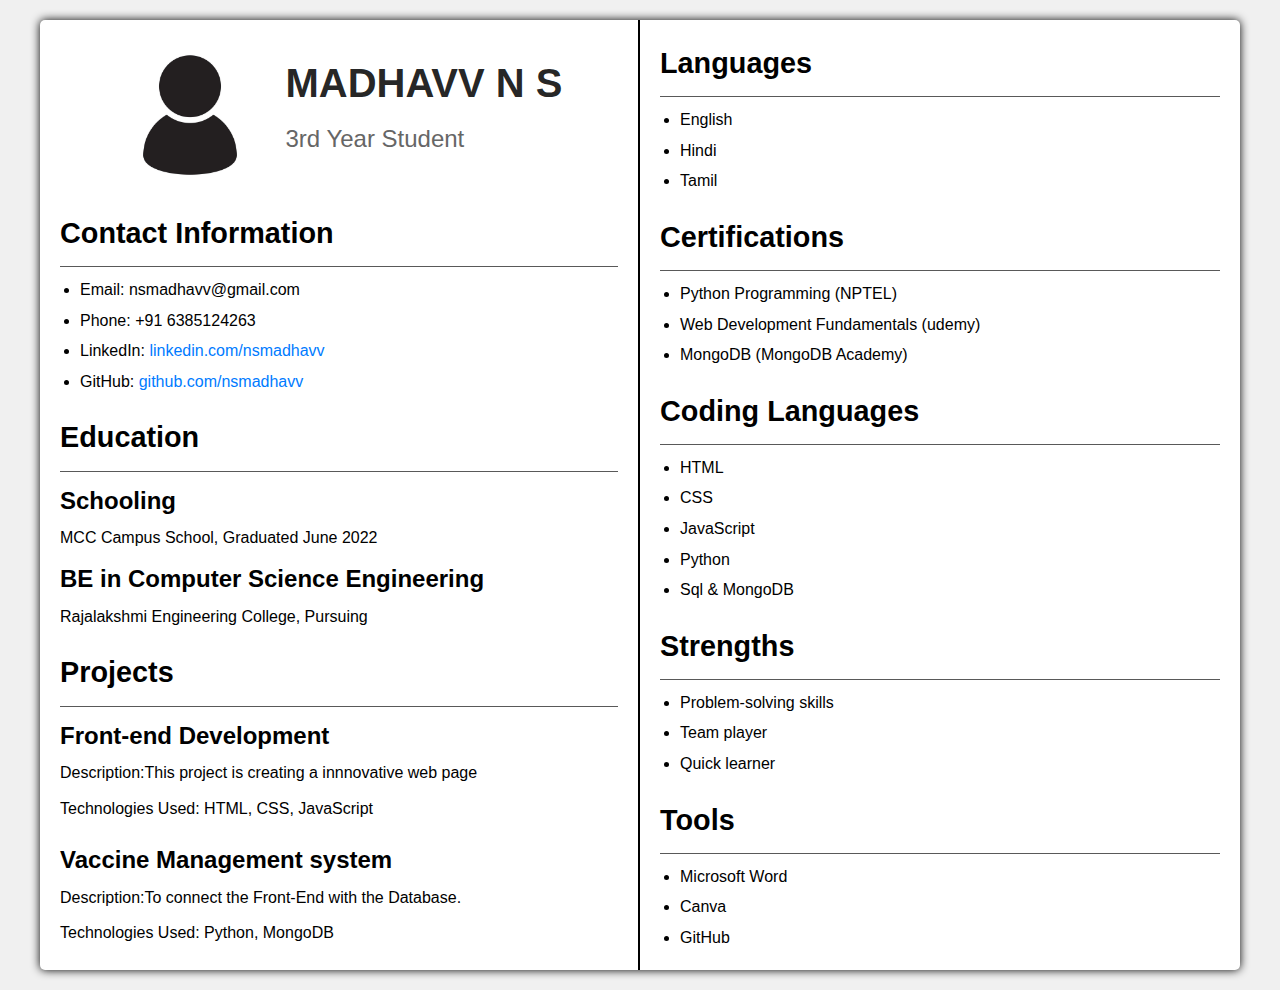
<file: 1.A/index.html>
<!DOCTYPE html>
<html lang="en">
<head>
    <title>Student Resume</title>
    <link rel="stylesheet" href="styles.css">
</head>
<body>
    <div class="resume">
        <div class="left-column">
            <header>
                <div class="profile">
                    <img src="resume.jpg" alt="Profile Picture">
                    <div class="name-title">
                        <h1>MADHAVV N S</h1>
                        <p>3rd Year Student</p>
                    </div>
                </div>
            </header>

            <section class="contact">
                <h2>Contact Information</h2>
                <ul>
                    <li>Email: nsmadhavv@gmail.com</li>
                    <li>Phone: +91 6385124263</li>
                    <li>LinkedIn: <a href="https://linkedin.com/nsmadhavv">linkedin.com/nsmadhavv</a></li>
                    <li>GitHub: <a href="https://github.com/nsmadhavv">github.com/nsmadhavv</a></li>
                </ul>
            </section>

            <section class="education">
                <h2>Education</h2>
                <h3>Schooling</h3>
                <p>MCC Campus School, Graduated June 2022</p>
                <h3>BE in Computer Science Engineering</h3>
                <p>Rajalakshmi Engineering College, Pursuing</p>
            </section>

            <section class="projects">
                <h2>Projects</h2>
                <div class="project">
                    <h3>Front-end Development</h3>
                    <p>Description:This project is creating a innnovative web page</p>
                    <p>Technologies Used: HTML, CSS, JavaScript</p>
                </div>
                <div class="project">
                    <h3>Vaccine Management system</h3>
                    <p>Description:To connect the Front-End with the Database.</p>
                    <p>Technologies Used: Python, MongoDB</p>
                </div>
            </section>
        </div>

        <div class="right-column">
            <section class="languages">
                <h2>Languages</h2>
                <ul>
                    <li>English</li>
                    <li>Hindi</li>
                    <li>Tamil</li>
                </ul>
            </section>

            <section class="certifications">
                <h2>Certifications</h2>
                <ul>
                    <li>Python Programming (NPTEL)</li>
                    <li>Web Development Fundamentals (udemy)</li>
                    <li>MongoDB (MongoDB Academy)</li>
                </ul>
            </section>

            <section class="coding-languages">
                <h2>Coding Languages</h2>
                <ul>
                    <li>HTML</li>
                    <li>CSS</li>
                    <li>JavaScript</li>
                    <li>Python</li>
                    <li>Sql & MongoDB</li>
                </ul>
            </section>

            <section class="strengths">
                <h2>Strengths</h2>
                <ul>
                    <li>Problem-solving skills</li>
                    <li>Team player</li>
                    <li>Quick learner</li>
                </ul>
            </section>
            <section class="tools">
                <h2>Tools</h2>
                <ul>
                    <li>Microsoft Word</li>
                    <li>Canva </li>
                    <li>GitHub</li>
                </ul>
            </section>
        </div>
    </div>
</body>
</html>
</file>
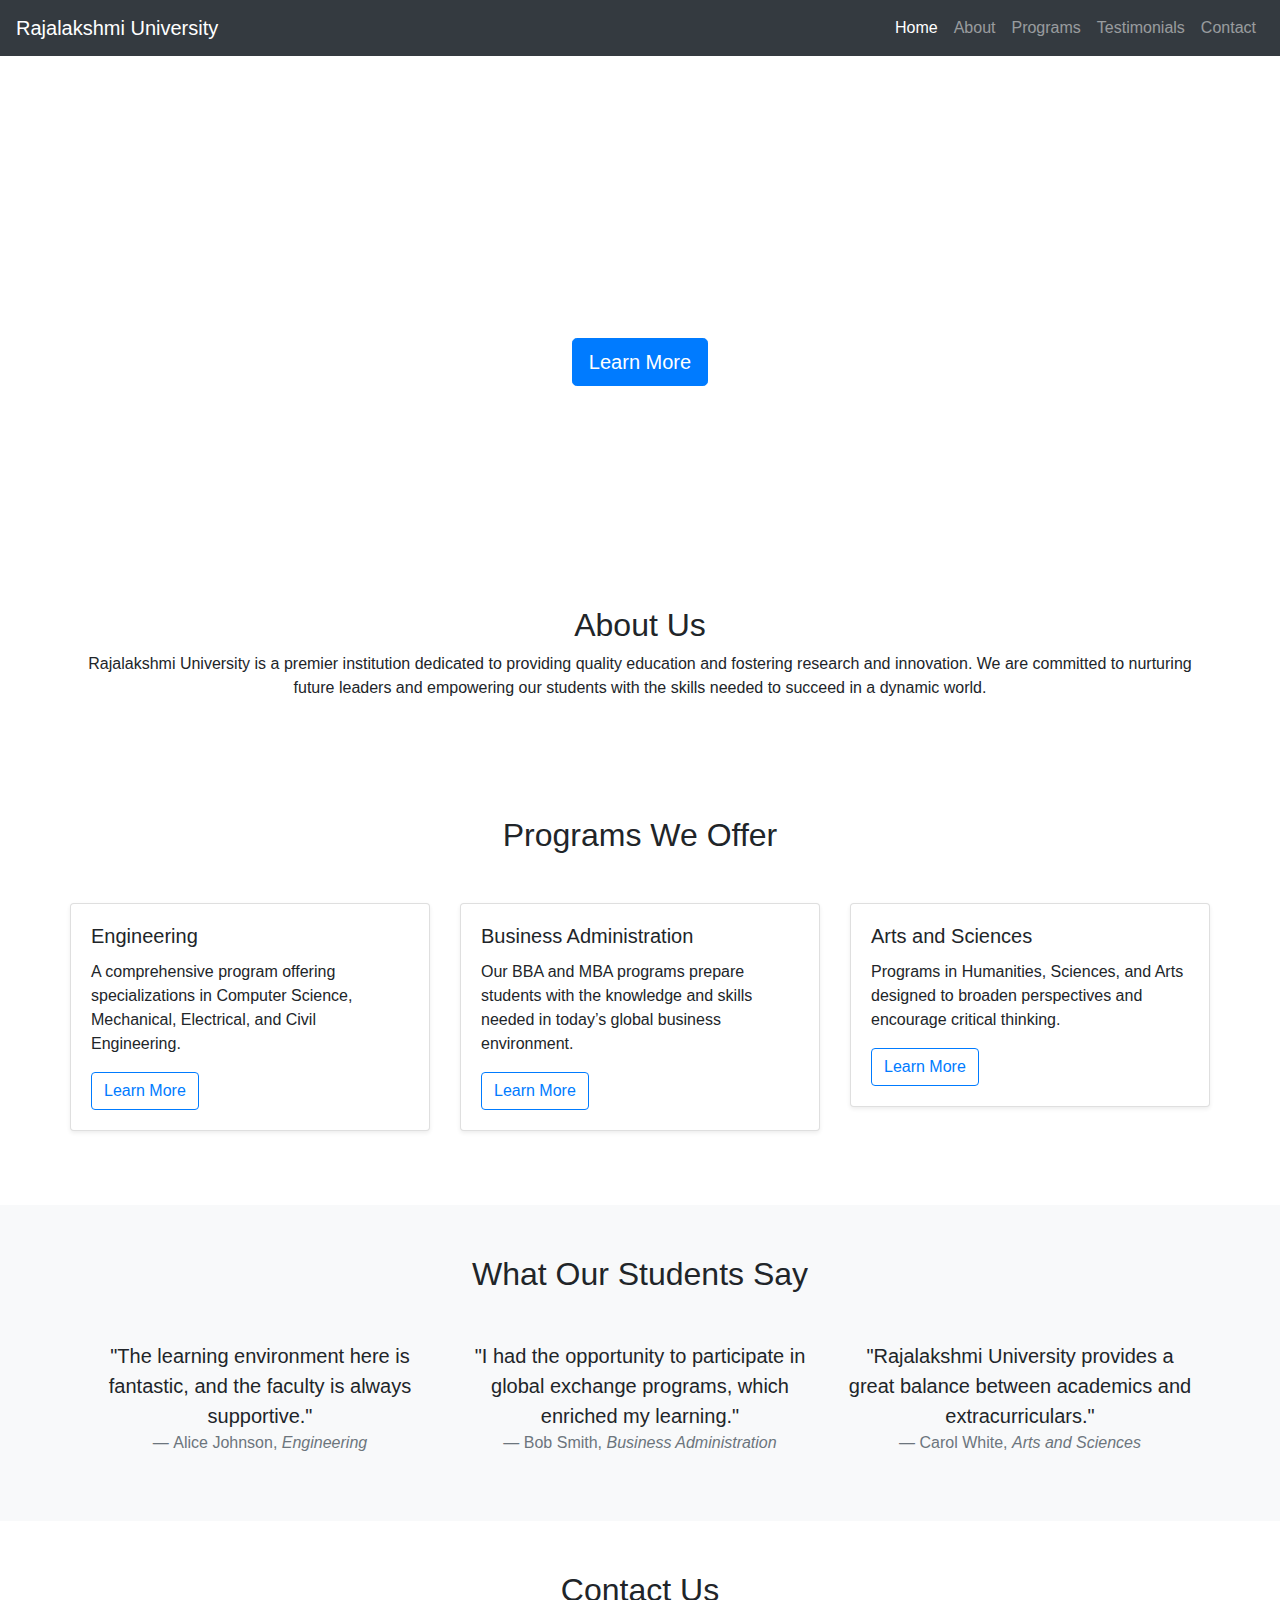
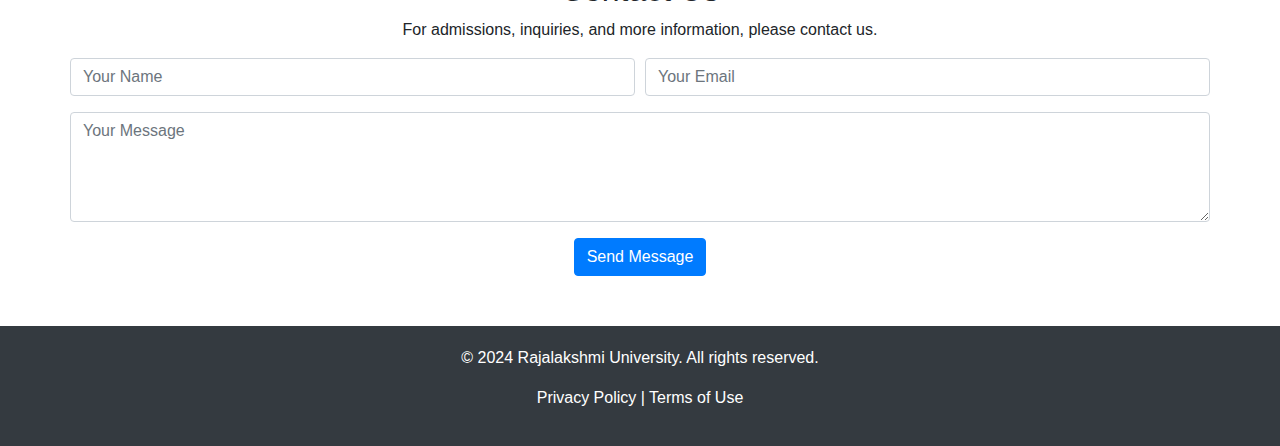
<file: EX 11/index.html>
<!DOCTYPE html>
<html lang="en">
<head>
    <meta charset="UTF-8">
    <meta name="viewport" content="width=device-width, initial-scale=1.0">
    <title>Rajalakshmi University</title>
    <!-- Bootstrap CSS -->
    <link rel="stylesheet" href="https://stackpath.bootstrapcdn.com/bootstrap/4.5.2/css/bootstrap.min.css">
    <style>
        .hero-section {
            background: url('https://www.rajalakshmi.org/images/banner.jpg') no-repeat center center;
            background-size: cover;
            color: #fff;
            height: 500px;
            display: flex;
            align-items: center;
            justify-content: center;
        }
        .hero-section h1 {
            font-size: 3rem;
        }
        .features-section, .about-section, .programs-section, .testimonials-section, .contact-section {
            padding: 50px 0;
        }
        .footer {
            background-color: #343a40;
            color: #fff;
            padding: 20px 0;
        }
    </style>
</head>
<body>

<!-- Navigation Bar -->
<nav class="navbar navbar-expand-lg navbar-dark bg-dark">
    <a class="navbar-brand" href="#">Rajalakshmi University</a>
    <button class="navbar-toggler" type="button" data-toggle="collapse" data-target="#navbarNav" aria-controls="navbarNav" aria-expanded="false" aria-label="Toggle navigation">
        <span class="navbar-toggler-icon"></span>
    </button>
    <div class="collapse navbar-collapse" id="navbarNav">
        <ul class="navbar-nav ml-auto">
            <li class="nav-item active"><a class="nav-link" href="#">Home</a></li>
            <li class="nav-item"><a class="nav-link" href="#about">About</a></li>
            <li class="nav-item"><a class="nav-link" href="#programs">Programs</a></li>
            <li class="nav-item"><a class="nav-link" href="#testimonials">Testimonials</a></li>
            <li class="nav-item"><a class="nav-link" href="#contact">Contact</a></li>
        </ul>
    </div>
</nav>

<!-- Hero Section -->
<div class="hero-section text-center">
    <div>
        <h1>Welcome to Rajalakshmi University</h1>
        <p class="lead">Empowering the Future of Education</p>
        <a href="#" class="btn btn-primary btn-lg">Learn More</a>
    </div>
</div>

<!-- About Section -->
<div class="about-section container text-center" id="about">
    <h2>About Us</h2>
    <p>Rajalakshmi University is a premier institution dedicated to providing quality education and fostering research and innovation. We are committed to nurturing future leaders and empowering our students with the skills needed to succeed in a dynamic world.</p>
</div>

<!-- Programs Section -->
<div class="programs-section container" id="programs">
    <h2 class="text-center mb-5">Programs We Offer</h2>
    <div class="row">
        <div class="col-md-4">
            <div class="card mb-4 shadow-sm">
                <div class="card-body">
                    <h5 class="card-title">Engineering</h5>
                    <p class="card-text">A comprehensive program offering specializations in Computer Science, Mechanical, Electrical, and Civil Engineering.</p>
                    <a href="#" class="btn btn-outline-primary">Learn More</a>
                </div>
            </div>
        </div>
        <div class="col-md-4">
            <div class="card mb-4 shadow-sm">
                <div class="card-body">
                    <h5 class="card-title">Business Administration</h5>
                    <p class="card-text">Our BBA and MBA programs prepare students with the knowledge and skills needed in today’s global business environment.</p>
                    <a href="#" class="btn btn-outline-primary">Learn More</a>
                </div>
            </div>
        </div>
        <div class="col-md-4">
            <div class="card mb-4 shadow-sm">
                <div class="card-body">
                    <h5 class="card-title">Arts and Sciences</h5>
                    <p class="card-text">Programs in Humanities, Sciences, and Arts designed to broaden perspectives and encourage critical thinking.</p>
                    <a href="#" class="btn btn-outline-primary">Learn More</a>
                </div>
            </div>
        </div>
    </div>
</div>

<!-- Testimonials Section -->
<div class="testimonials-section bg-light text-center" id="testimonials">
    <div class="container">
        <h2 class="mb-5">What Our Students Say</h2>
        <div class="row">
            <div class="col-md-4">
                <blockquote class="blockquote">
                    <p class="mb-0">"The learning environment here is fantastic, and the faculty is always supportive."</p>
                    <footer class="blockquote-footer">Alice Johnson, <cite title="Source Title">Engineering</cite></footer>
                </blockquote>
            </div>
            <div class="col-md-4">
                <blockquote class="blockquote">
                    <p class="mb-0">"I had the opportunity to participate in global exchange programs, which enriched my learning."</p>
                    <footer class="blockquote-footer">Bob Smith, <cite title="Source Title">Business Administration</cite></footer>
                </blockquote>
            </div>
            <div class="col-md-4">
                <blockquote class="blockquote">
                    <p class="mb-0">"Rajalakshmi University provides a great balance between academics and extracurriculars."</p>
                    <footer class="blockquote-footer">Carol White, <cite title="Source Title">Arts and Sciences</cite></footer>
                </blockquote>
            </div>
        </div>
    </div>
</div>

<!-- Contact Section -->
<div class="contact-section container text-center" id="contact">
    <h2>Contact Us</h2>
    <p>For admissions, inquiries, and more information, please contact us.</p>
    <form>
        <div class="form-row">
            <div class="form-group col-md-6">
                <input type="text" class="form-control" placeholder="Your Name">
            </div>
            <div class="form-group col-md-6">
                <input type="email" class="form-control" placeholder="Your Email">
            </div>
        </div>
        <div class="form-group">
            <textarea class="form-control" rows="4" placeholder="Your Message"></textarea>
        </div>
        <button type="submit" class="btn btn-primary">Send Message</button>
    </form>
</div>

<!-- Footer -->
<div class="footer text-center">
    <div class="container">
        <p>&copy; 2024 Rajalakshmi University. All rights reserved.</p>
        <p>
            <a href="#" class="text-white">Privacy Policy</a> |
            <a href="#" class="text-white">Terms of Use</a>
        </p>
    </div>
</div>

<!-- Bootstrap JavaScript and dependencies -->
<script src="https://code.jquery.com/jquery-3.5.1.slim.min.js"></script>
<script src="https://cdn.jsdelivr.net/npm/popper.js@1.16.1/dist/umd/popper.min.js"></script>
<script src="https://stackpath.bootstrapcdn.com/bootstrap/4.5.2/js/bootstrap.min.js"></script>
</body>
</html>
</file>
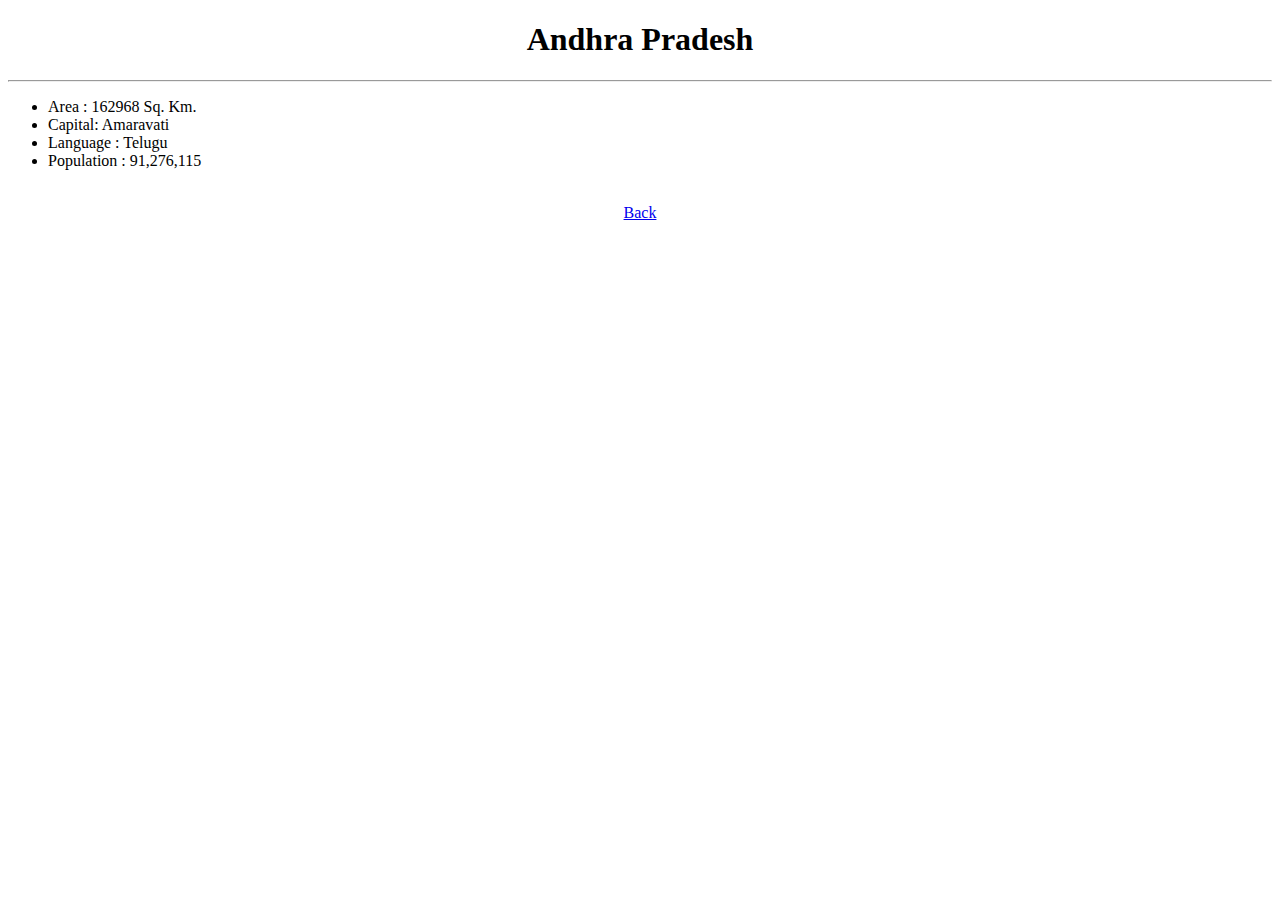
<file: 2.A/andhrap.html>
<!DOCTYPE html>
<html lang="en">
<head>
    <meta charset="UTF-8">
    <meta name="viewport" content="width=device-width, initial-scale=1.0">
    <title>Andhra Pradesh</title>
</head>
<body>
    <h1 style="display: flex;justify-content: center;align-items: center;">Andhra Pradesh</h1>
    <hr>
    <ul>
        <li>Area : 162968 Sq. Km.</li>
        <li>Capital: Amaravati</li>
        <li>Language : Telugu</li>
        <li>Population : 91,276,115</li>
    </ul>
    <br>
    <a href="map.html" style="display: flex;justify-content: center;align-items: center;">Back</a>
</body>
</html>
</file>
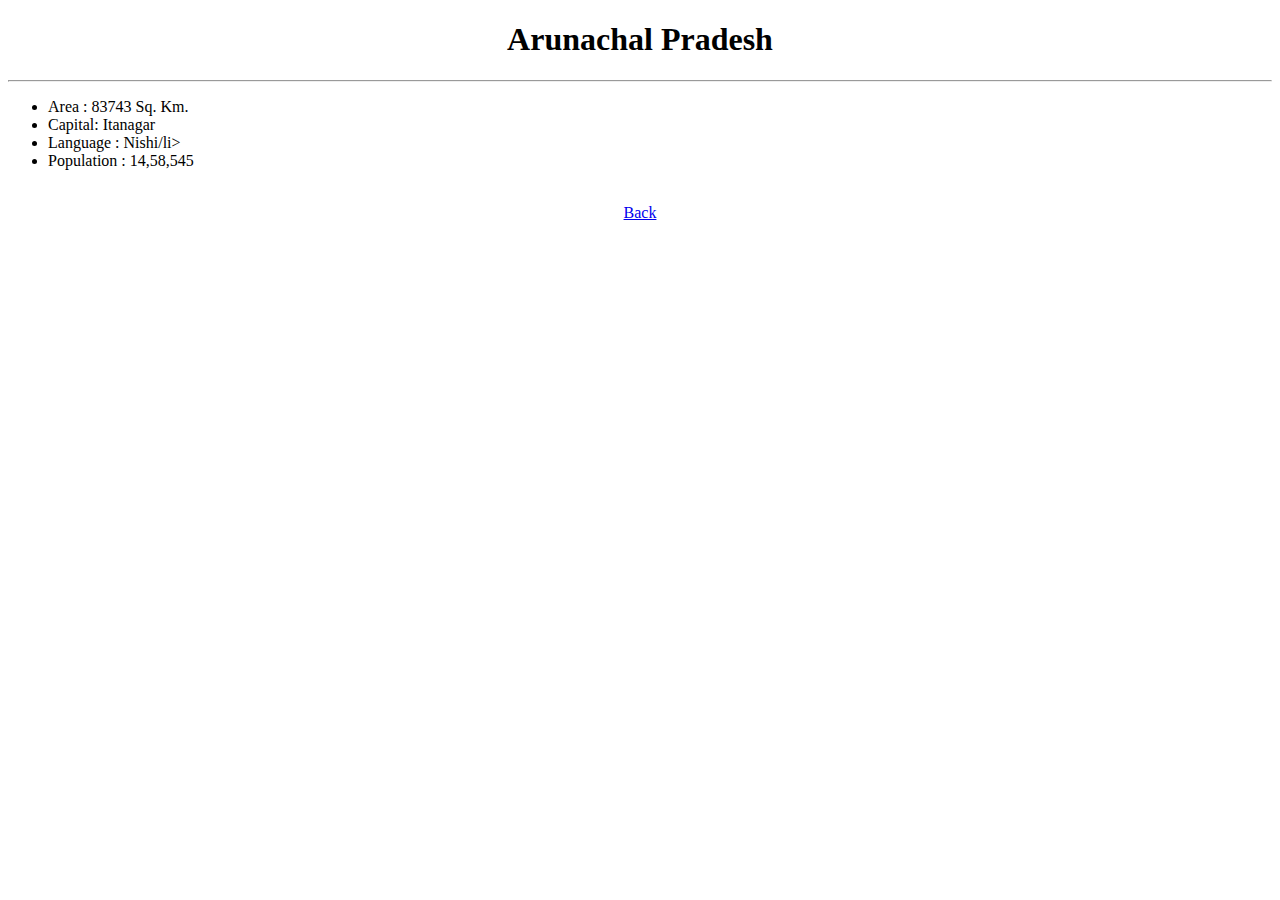
<file: 2.A/arunachalp.html>
<!DOCTYPE html>
<html lang="en">
<head>
    <meta charset="UTF-8">
    <meta name="viewport" content="width=device-width, initial-scale=1.0">
    <title>Arunachal Pradesh</title>
</head>
<body>
    <h1 style="display: flex;justify-content: center;align-items: center;">Arunachal Pradesh</h1>
    <hr>
    <ul>
        <li>Area : 83743 Sq. Km.</li>
        <li>Capital: Itanagar</li>
        <li>Language : 	Nishi/li>
        <li>Population : 14,58,545</li>
    </ul>
    <br>
    <a href="map.html" style="display: flex;justify-content: center;align-items: center;">Back</a>
</body>
</html>
</file>
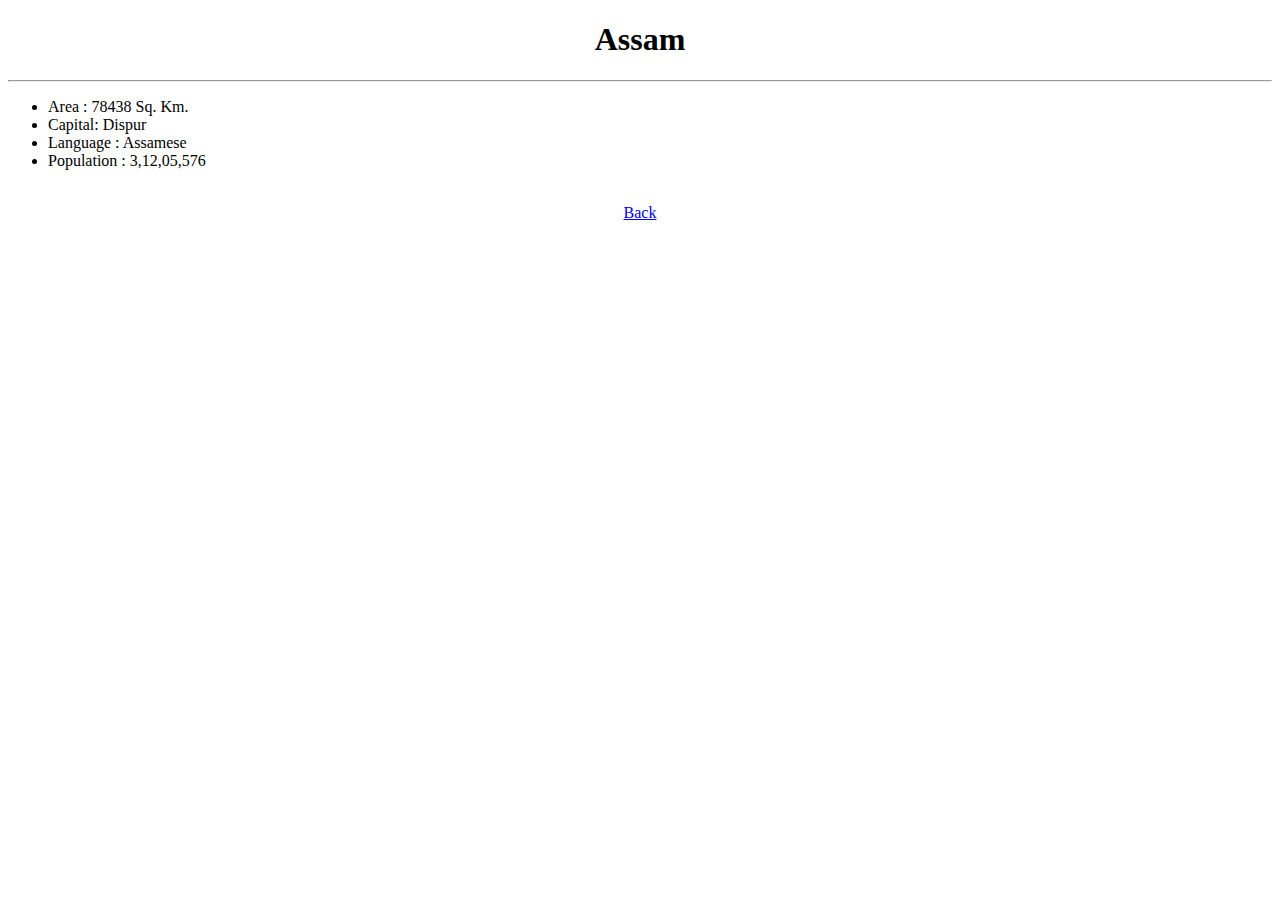
<file: 2.A/assam.html>
<!DOCTYPE html>
<html lang="en">
<head>
    <meta charset="UTF-8">
    <meta name="viewport" content="width=device-width, initial-scale=1.0">
    <title>Assam</title>
</head>
<body>
    <h1 style="display: flex;justify-content: center;align-items: center;">Assam</h1>
    <hr>
    <ul>
        <li>Area : 78438 Sq. Km.</li>
        <li>Capital: Dispur</li>
        <li>Language : Assamese</li>
        <li>Population : 3,12,05,576</li>
    </ul>
    <br>
    <a href="map.html" style="display: flex;justify-content: center;align-items: center;">Back</a>
</body>
</html>
</file>
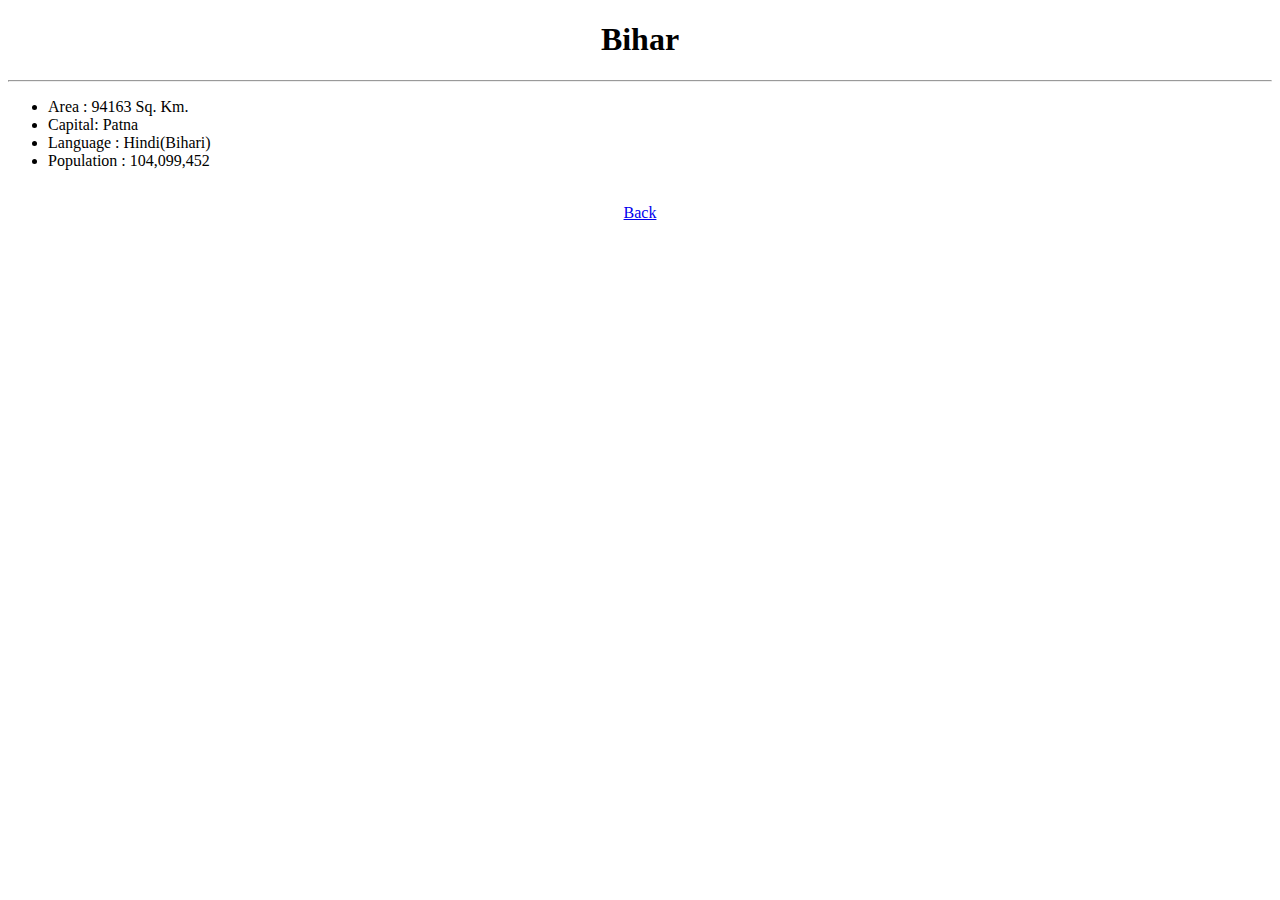
<file: 2.A/bihar.html>
<!DOCTYPE html>
<html lang="en">
<head>
    <meta charset="UTF-8">
    <meta name="viewport" content="width=device-width, initial-scale=1.0">
    <title>Bihar</title>
</head>
<body>
    <h1 style="display: flex;justify-content: center;align-items: center;">Bihar</h1>
    <hr>
    <ul>
        <li>Area : 94163 Sq. Km.</li>
        <li>Capital: Patna</li>
        <li>Language : Hindi(Bihari)</li>
        <li>Population : 104,099,452</li>
    </ul>
    <br>
    <a href="map.html" style="display: flex;justify-content: center;align-items: center;">Back</a>
</body>
</html>
</file>
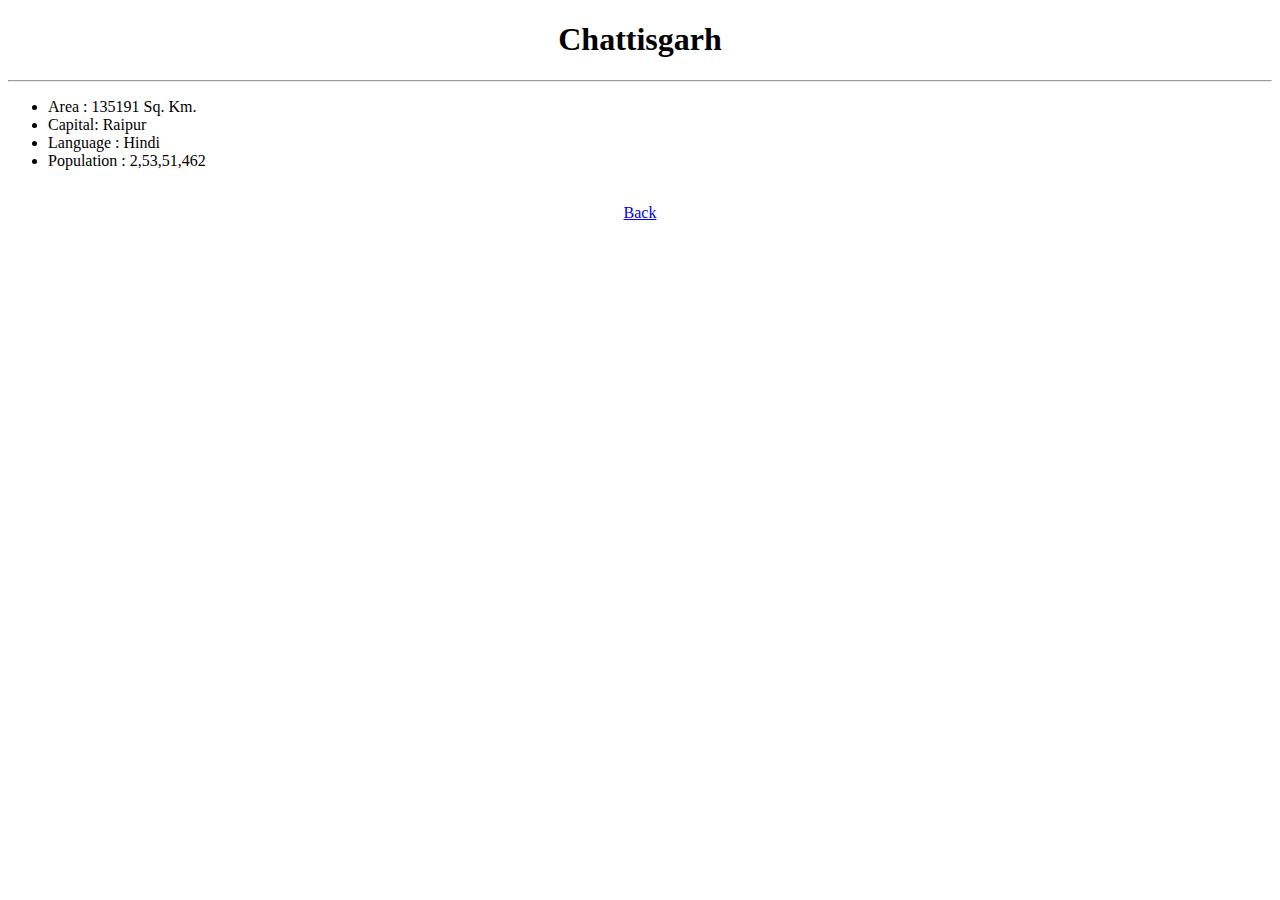
<file: 2.A/chattisgarh.html>
<!DOCTYPE html>
<html lang="en">
<head>
    <meta charset="UTF-8">
    <meta name="viewport" content="width=device-width, initial-scale=1.0">
    <title>Chattisgarh</title>
</head>
<body>
    <h1 style="display: flex;justify-content: center;align-items: center;">Chattisgarh</h1>
    <hr>
    <ul>
        <li>Area : 135191 Sq. Km.</li>
        <li>Capital: Raipur</li>
        <li>Language : Hindi</li>
        <li>Population : 2,53,51,462</li>
    </ul>
    <br>
    <a href="map.html" style="display: flex;justify-content: center;align-items: center;">Back</a>
</body>
</html>
</file>
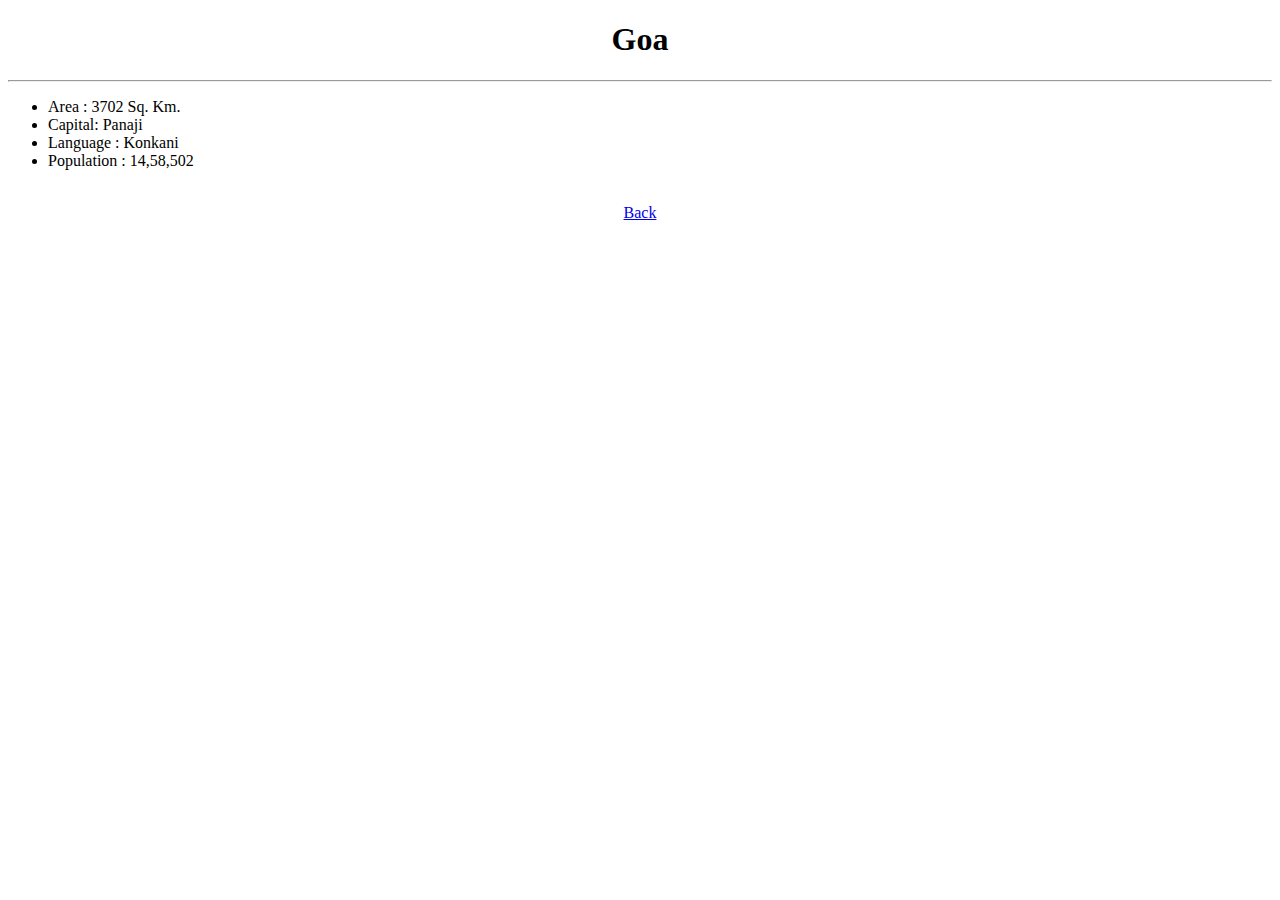
<file: 2.A/goa.html>
<!DOCTYPE html>
<html lang="en">
<head>
    <meta charset="UTF-8">
    <meta name="viewport" content="width=device-width, initial-scale=1.0">
    <title>Goa</title>
</head>
<body>
    <h1 style="display: flex;justify-content: center;align-items: center;">Goa</h1>
    <hr>
    <ul>
        <li>Area : 3702 Sq. Km.</li>
        <li>Capital: Panaji</li>
        <li>Language : Konkani</li>
        <li>Population : 14,58,502</li>
    </ul>
    <br>
    <a href="map.html" style="display: flex;justify-content: center;align-items: center;">Back</a>
</body>
</html>
</file>
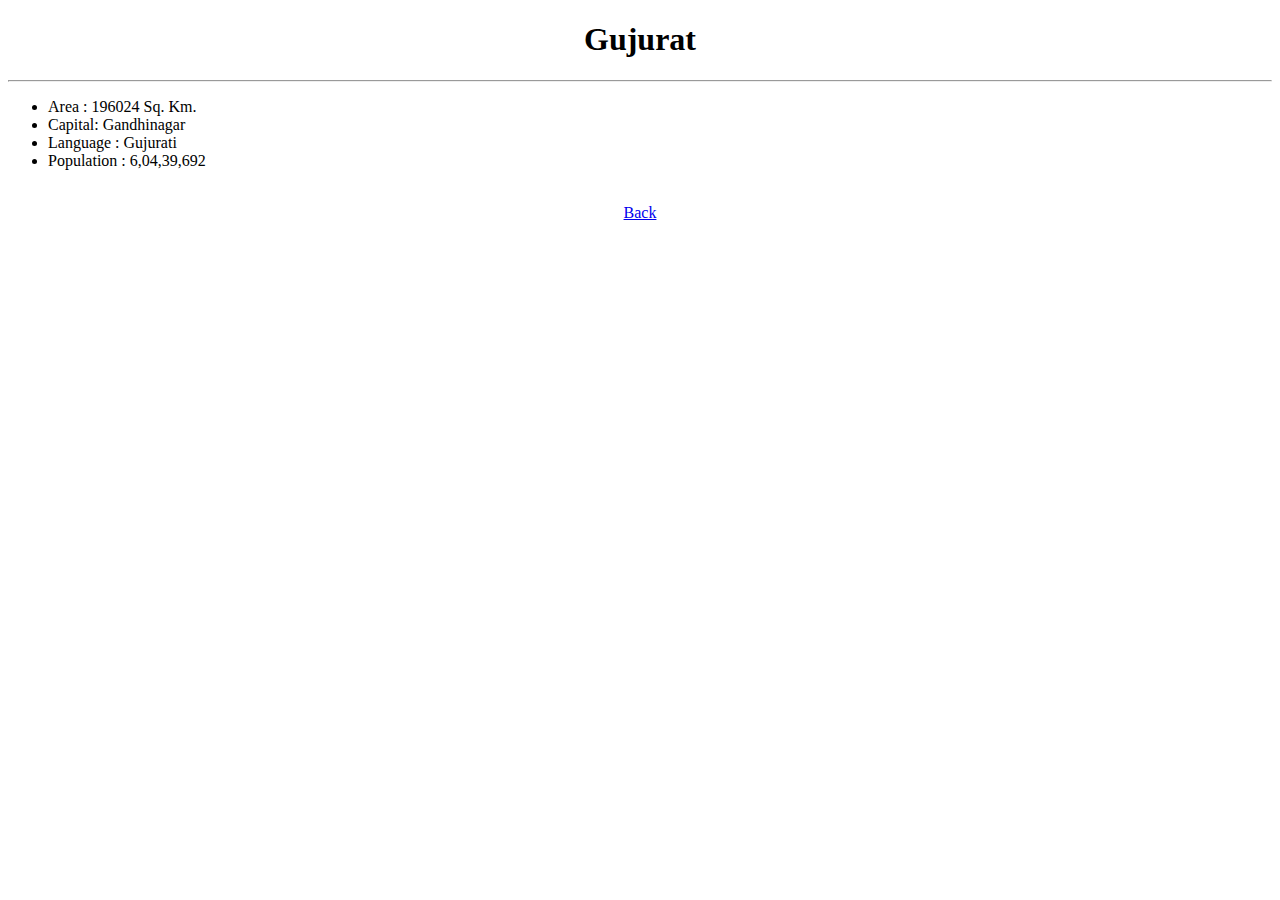
<file: 2.A/gujarat.html>
<!DOCTYPE html>
<html lang="en">
<head>
    <meta charset="UTF-8">
    <meta name="viewport" content="width=device-width, initial-scale=1.0">
    <title>Gujurat</title>
</head>
<body>
    <h1 style="display: flex;justify-content: center;align-items: center;">Gujurat</h1>
    <hr>
    <ul>
        <li>Area : 196024 Sq. Km.</li>
        <li>Capital: Gandhinagar</li>
        <li>Language : Gujurati</li>
        <li>Population : 6,04,39,692</li>
    </ul>
    <br>
    <a href="map.html" style="display: flex;justify-content: center;align-items: center;">Back</a>
</body>
</html>
</file>
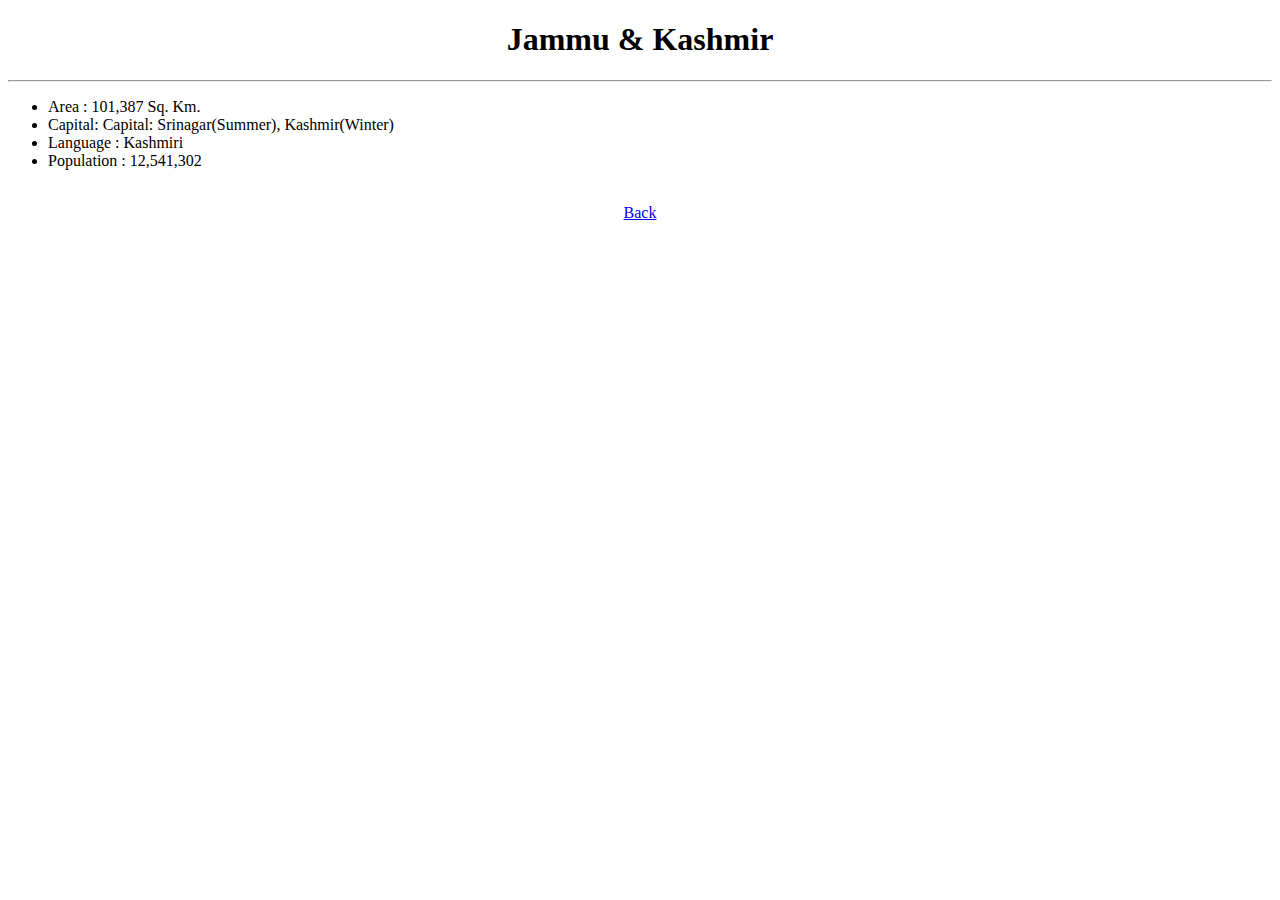
<file: 2.A/j&k.html>
<!DOCTYPE html>
<html lang="en">
<head>
    <meta charset="UTF-8">
    <meta name="viewport" content="width=device-width, initial-scale=1.0">
    <title>Jammu & Kashmir</title>
</head>
<body>
    <h1 style="display: flex;justify-content: center;align-items: center;">Jammu & Kashmir</h1>
    <hr>
    <ul>
        <li>Area : 101,387 Sq. Km.</li>
        <li>Capital: Capital: Srinagar(Summer), Kashmir(Winter)</li>
        <li>Language : Kashmiri</li>
        <li>Population : 12,541,302</li>
    </ul>
    <br>
    <a href="map.html" style="display: flex;justify-content: center;align-items: center;">Back</a>
</body>
</html>
</file>
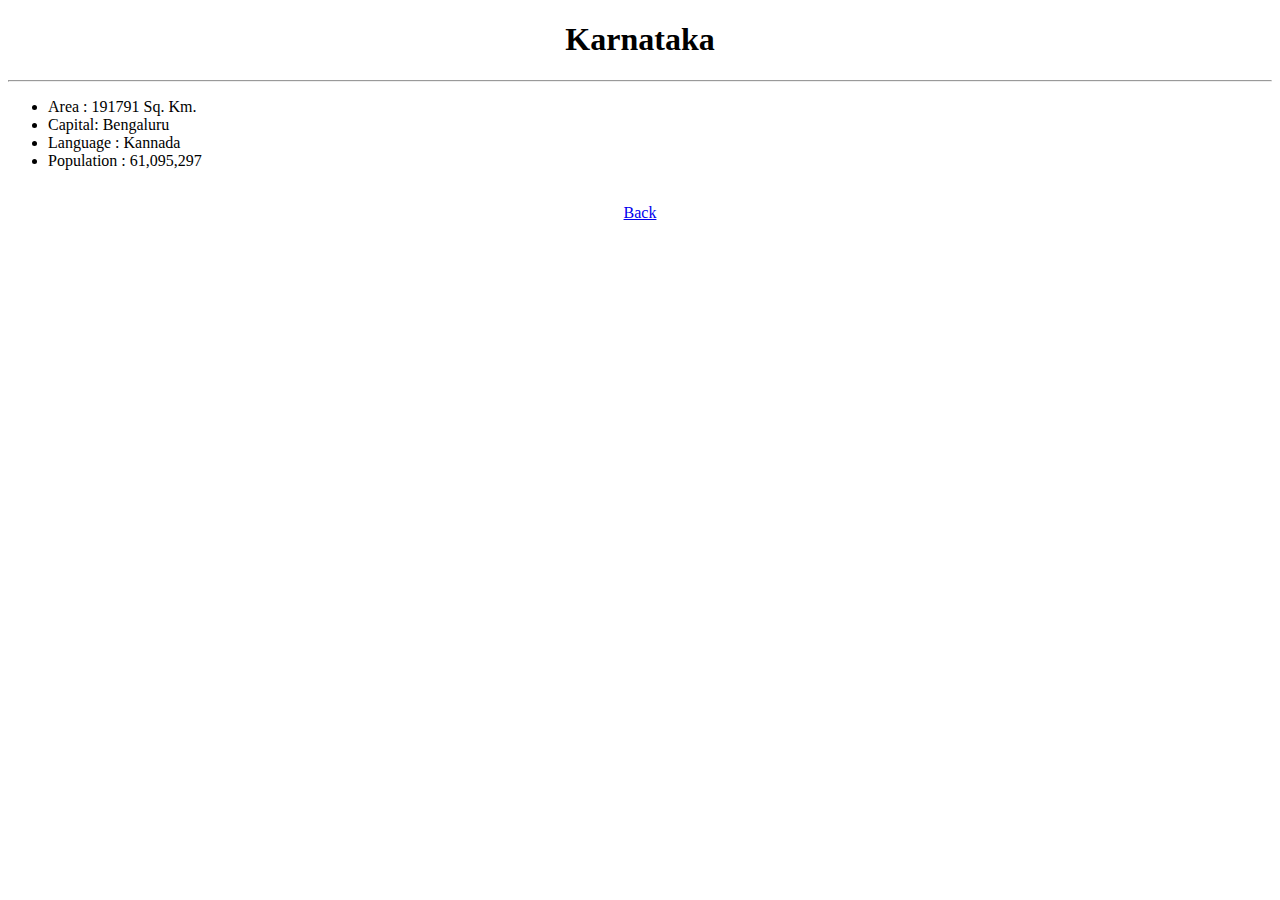
<file: 2.A/karnataka.html>
<!DOCTYPE html>
<html lang="en">
<head>
    <meta charset="UTF-8">
    <meta name="viewport" content="width=device-width, initial-scale=1.0">
    <title>Karnataka</title>
</head>
<body>
    <h1 style="display: flex;justify-content: center;align-items: center;">Karnataka</h1>
    <hr>
    <ul>
        <li>Area : 191791 Sq. Km.</li>
        <li>Capital: Bengaluru</li>
        <li>Language : Kannada</li>
        <li>Population : 61,095,297</li>
    </ul>
    <br>
    <a href="map.html" style="display: flex;justify-content: center;align-items: center;">Back</a>
</body>
</html>
</file>
<file: 1.A/styles.css>
* {
    margin: 0;
    padding: 0;
    box-sizing: border-box;
}


body {
    font-family: Arial, sans-serif;
    line-height: 1.6;
    background-color: #f0f0f0;
    padding: 20px;
}

.resume {
    display: flex;
    justify-content: space-between;
    width: 1200px;
    height: 950px;
    margin: 0 auto;
    background-color: #ffffff;
    border-radius: 5px;
    box-shadow: 0 0 10px rgb(0, 0, 0);
    overflow: hidden; 
}


.left-column {
    width: 50%;
    padding: 20px;
    border-right: 2px solid #000000; 
    box-sizing: border-box;
}

.right-column {
    width: 50%; 
    padding: 20px;
    box-sizing: border-box;
}

header {
    text-align: center;
    margin-bottom: 20px;
}

.profile {
    display: flex;
    align-items: center;
    justify-content: center;
    margin-bottom: 20px;
}

.profile img {
    width: 150px;
    height: 150px;
    border-radius: 50%;
    object-fit: cover;
    margin-right: 20px;
}

.name-title {
    text-align: left;
}

header h1 {
    font-size: 2.5em;
    color: #000000dd;
    margin-bottom: 5px;
}

header p {
    font-size: 1.5em;
    color: #666;
    margin-bottom: 20px;
}

section {
    margin-bottom: 20px;
}

section h2 {
    font-size: 1.8em;
    color: #000000;
    border-bottom: 1px solid #000000a6;
    padding-bottom: 10px;
    margin-bottom: 10px;
}

section h3 {
    font-size: 1.5em;
    color: #000000;
    margin-bottom: 5px;
}

section p {
    margin-bottom: 10px;
}

section ul {
    list-style-position: outside;
    padding-left: 20px;
}

section li {
    margin-bottom: 5px;
}

section a {
    color: #007bff;
    text-decoration: none;
}

section a:hover {
    text-decoration: underline;
}


.project {
    margin-bottom: 20px;
}

.project h3 {
    font-size: 1.5em;
    color: #000000;
    margin-bottom: 5px;
}
</file>
